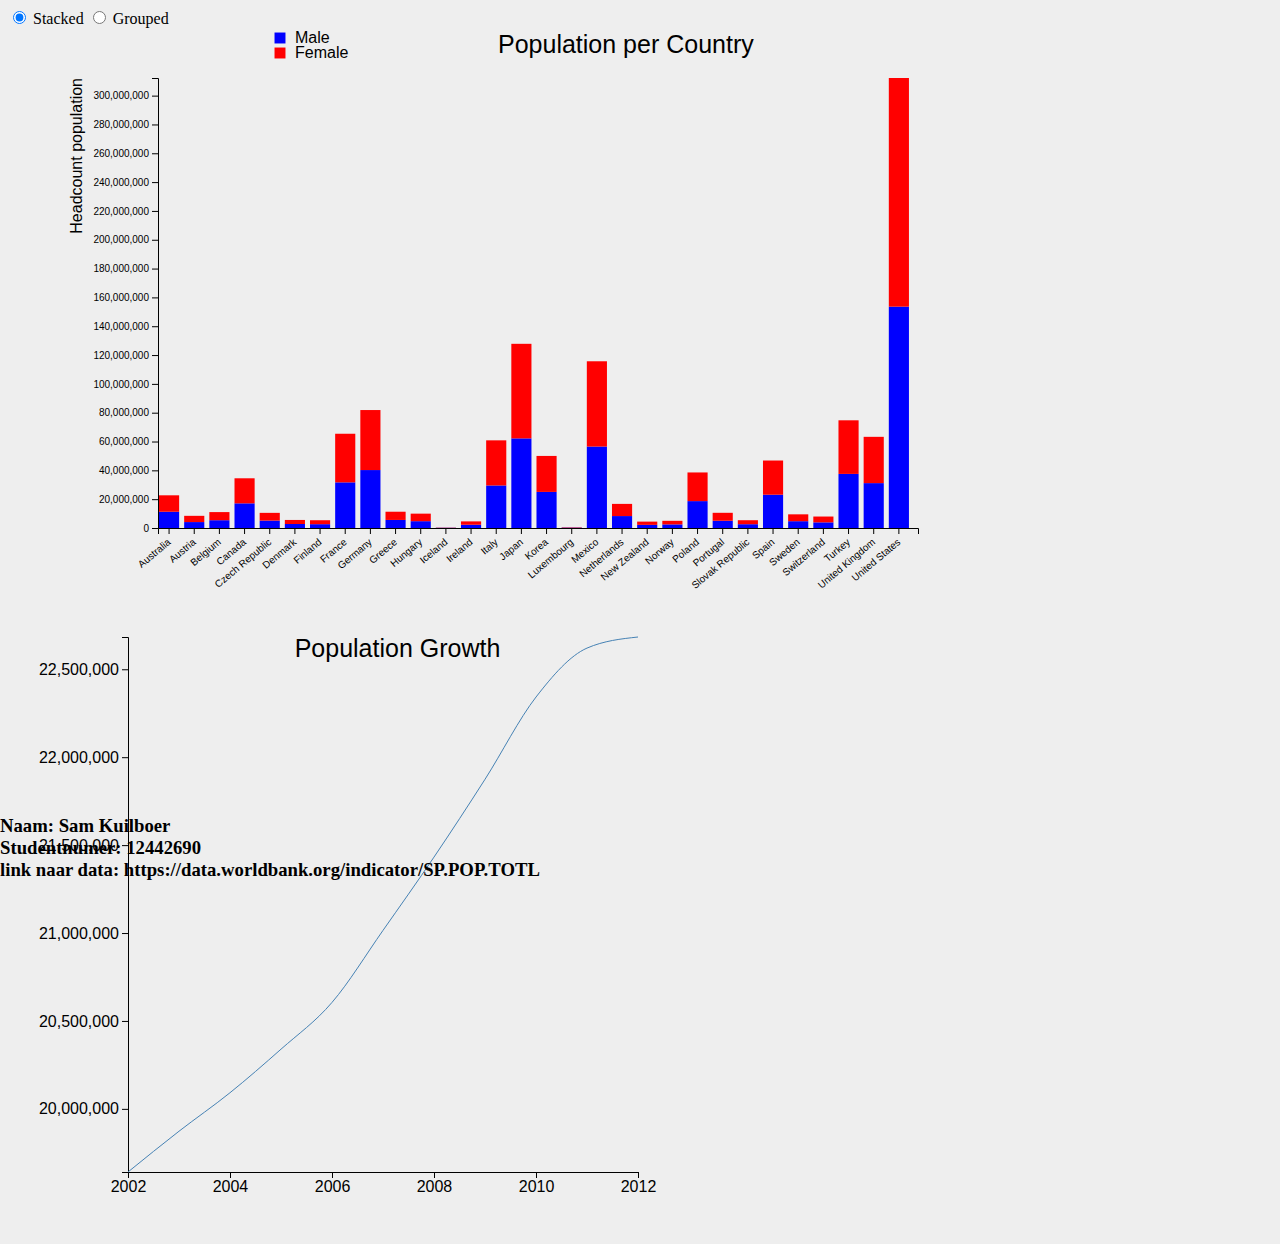
<file: week6/index.html>
<!DOCTYPE html>
<html lang="en">

<head>
  <meta charset="utf-8">
  <title>D3: LinkedViews</title>
  <link rel="stylesheet" href="index.css">
  <script type="text/javascript" src="d3/d3.js"></script>
  <script type="text/javascript" src="index.js"></script>
  <form>
    <label><input type="radio" name="mode" value="stacked" checked> Stacked</label>
    <label><input type="radio" name="mode" value="grouped"> Grouped</label>
  </form>
</head>

<body>
  <h3>Naam: Sam Kuilboer <br>Studentnumer: 12442690 <br> link naar data: https://data.worldbank.org/indicator/SP.POP.TOTL</h3>
  <div id="slider"></div>

</body>

</html>
</file>
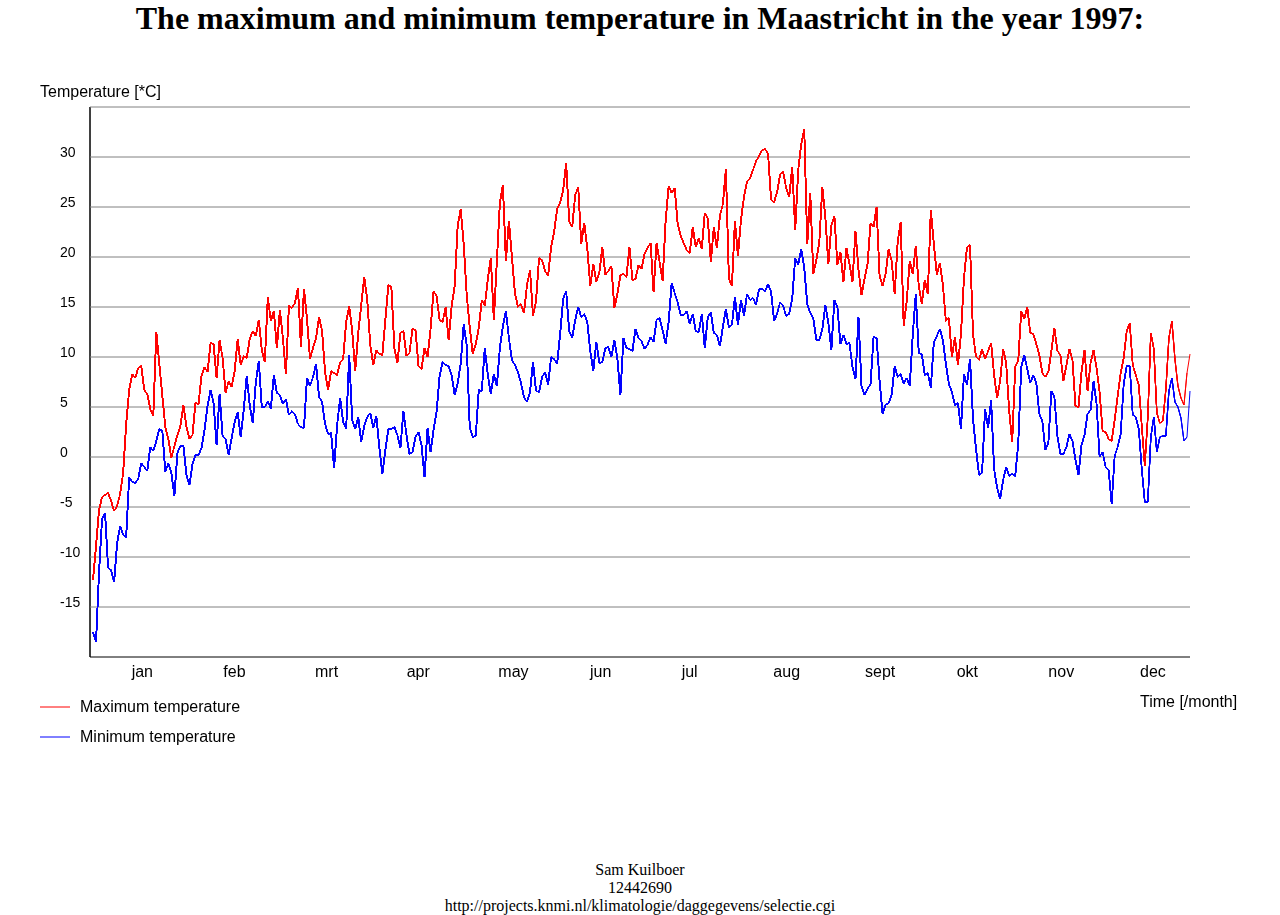
<file: week3/graph.html>
<!DOCTYPE html>
<html>
<head>
  <title>Week 3 assignment:</title>
  <style>
    *
    {
      margin: 0px;
      padding: 0px;
    }
    canvas
    {
      /* border:1px solid black; */
      margin-top: 20px;
    }
  </style>
</head>
<body>
  <center>
  <h1><center>The maximum and minimum temperature in Maastricht in the year 1997:</center></h1>
  <canvas></canvas>
  <script type="text/javascript" src="graph.js"></script>
  </center>
  <center>
  <p1>Sam Kuilboer<br>12442690<br>http://projects.knmi.nl/klimatologie/daggegevens/selectie.cgi</p1>
  </center>
</body>
</html>
</file>
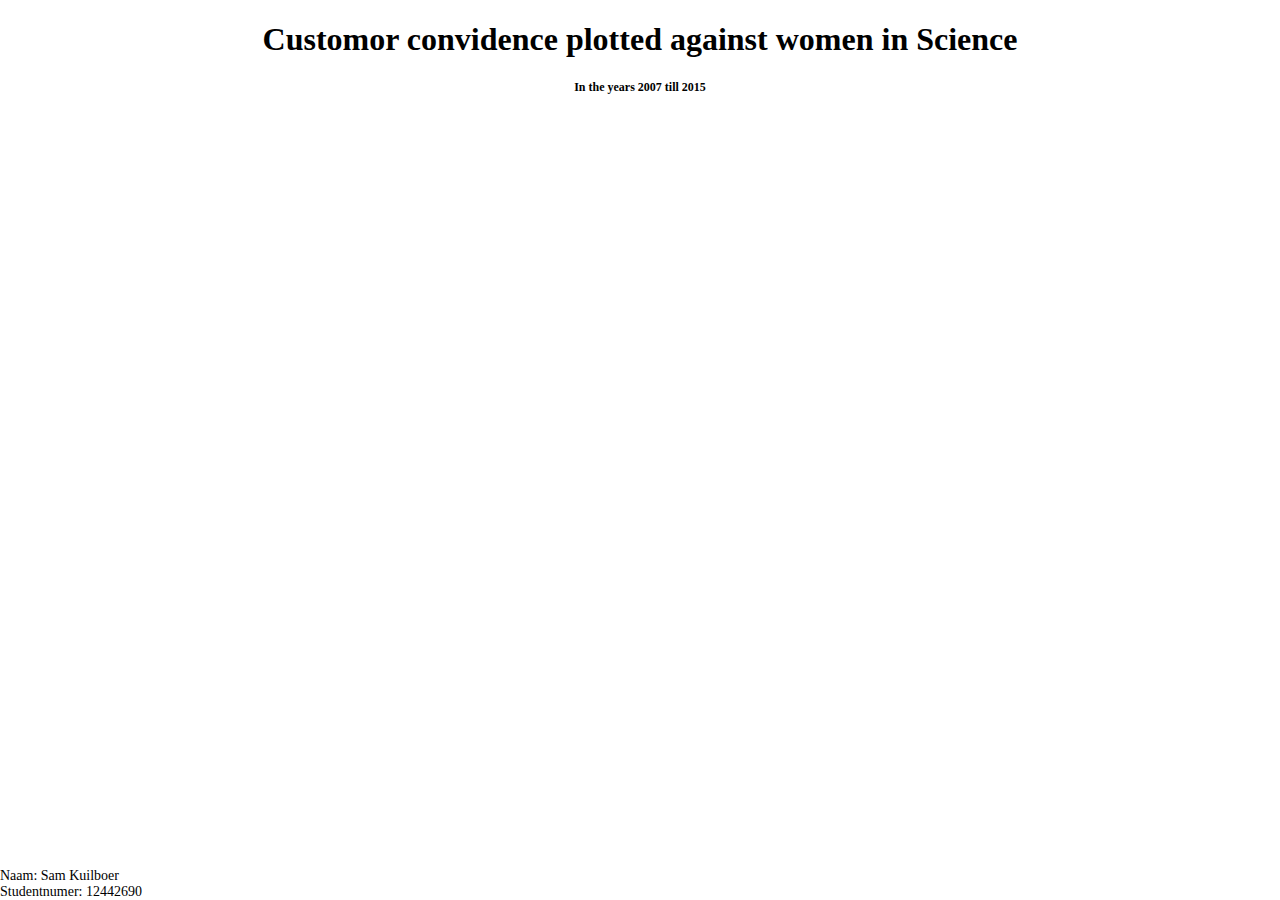
<file: week5/scatter.html>
<!DOCTYPE html>
<html lang="en">

<head>
  <meta charset="utf-8">
  <title>D3: Scatter Plot</title>
  <link rel="stylesheet" href="scatter.css">
  <script type="text/javascript" src="d3/d3.js"></script>
  <script src="transformResponse0.js"></script>
  <script src="transformResponse1.js"></script>
  <script type="text/javascript" src="scatter.js"></script>
</head>

<body>
  <h1>Customor convidence plotted against women in Science</h1>
  <h2>In the years 2007 till 2015</h2>
  <name>Naam: Sam Kuilboer <br>Studentnumer: 12442690</name>
  <div id="slider"></div>

</body>

</html>
</file>
<file: week6/index.css>
text {
  font-family: helvetica, sans-serif;
  font-weight: 100
}


.chart-line {
  fill: none;
  stroke: steelblue;
  stroke-width: 1px;
}
.y_axis text {
  font-size: 12pt;
}
.axis text {
  font-size: 12pt;
}
.axis .label {
  font-size: 18pt;
}

.axis path, .axis line {
  fill: none;
  stroke: #000;
  stroke-width: 1px;
  shape-rendering: crispEdges;
}

body {
  background-color: #eee;
}

rect:hover {
  fill: black;
  }

h3 {
  position: absolute;
  bottom: 0;
  left: 0;
}
</file>
<file: week5/scatter.css>
name {
  position: absolute;
  bottom: 0;
  left: 0;
  font-size: 14px;
}

h1 {
  text-align: center;
}

h2 {
  text-align: center;
  font-size: 12px;
}

datapoint:hover {
  fill: white;
  }

.legend {
  border: 2px solid black;
}

g.rect {
  border: 2px solid black;
}
</file>
